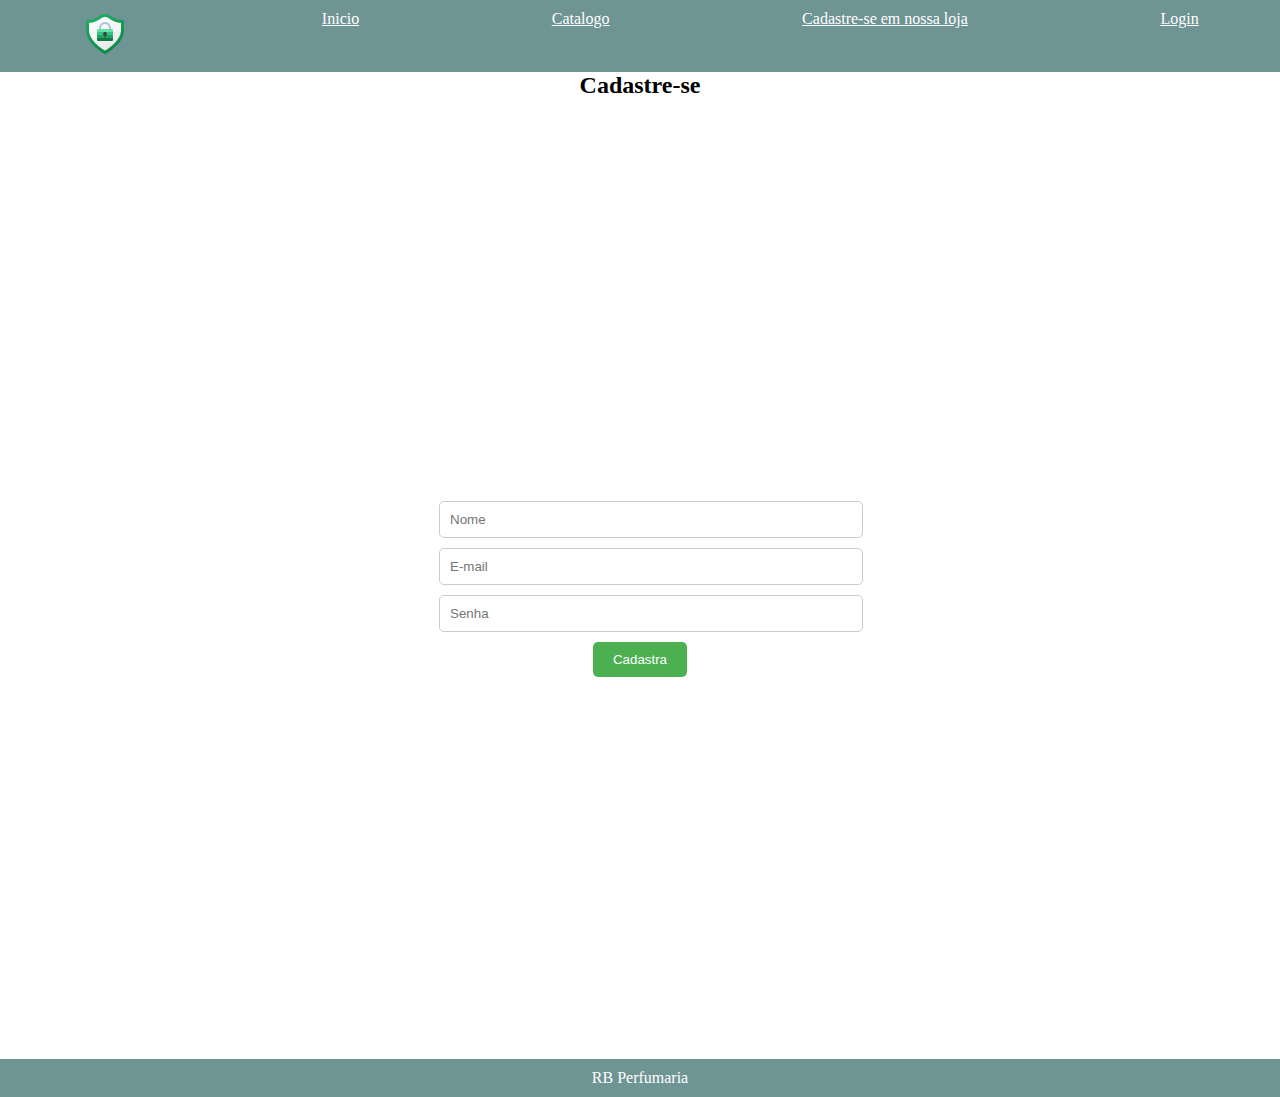
<file: styles/Cadastro/index.html>
<!DOCTYPE html>
<html lang="en">
<head>
    <meta charset="UTF-8">
    <meta name="viewport" content="width=device-width, initial-scale=1.0">
    <title>Document</title>
    <link rel="stylesheet" href="index.css">
</head>
<body>
    
  

    <header>
        <header>
          <nav>
                 <ul>
                    <li>
                      <div class="icone"> <img src="icons8-escudo-de-segurança-verde-48.png" alt=""></div>
                      <a href="indesx.html">Inicio</a>
                      <a href="Catalogo/index.html">Catalogo</a>
                      <a href="Cadastro/index.html">Cadastre-se em nossa loja</a>
                      <a href="login/index.html">Login</a>
              
                    </li>
                 </ul>
                  
          </nav>
      </header>
    
        <main>
        <section id="logo">
          <h2>Cadastre-se</h2>
        <div class="login">
            
            <form action="" method="post">
              <input type="text" name="username" placeholder="Nome">
              <input type="text" name="username" placeholder="E-mail" required><br>
              <input type="password" name="password" placeholder="Senha" required><br>
              <input type="submit" value="Cadastra">
            </form>
         
        </section>
          </div>
        </main>
        <footer> RB Perfumaria</footer>




</body>
</html>
</file>
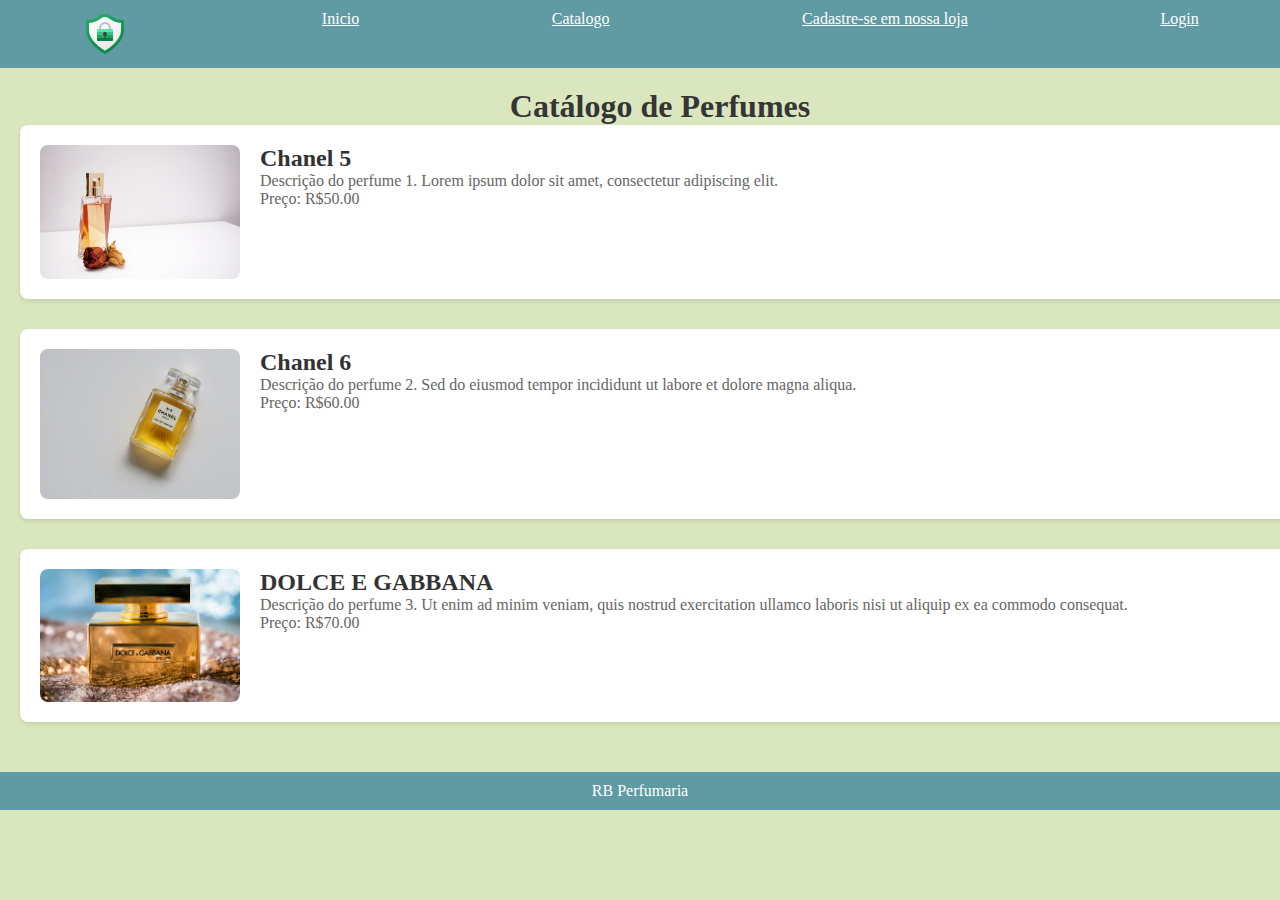
<file: styles/Catalogo/index.html>
<!DOCTYPE html>
<html lang="pt-br">
<head>
    <meta charset="UTF-8">
    <meta name="viewport" content="width=device-width, initial-scale=1.0">
    <title>catalogo</title>
    <link rel="stylesheet" href="index.css">
</head>
<body>

    <header>
       
        <nav>
            <ul>
                <li>
                    <div class="icone"> <img src="icons8-escudo-de-segurança-verde-48.png" alt=""></div>
                    <a href="indesx.html">Inicio</a>
                    <a href="Catalogo/index.html">Catalogo</a>
                    <a href="Cadastro/index.html">Cadastre-se em nossa loja</a>
                    <a href="login/index.html">Login</a>
              
                </li>
            </ul>
            
        </nav>

    </header>
    <main>
        <div class="Catalogo">
            <h1>Catálogo de Perfumes</h1>
            
            <div class="perfume">
                <img src="pexels-didsss-1190829.jpg" alt="Perfume 1">
                <div class="perfume-details">
                    <h2>Chanel 5</h2>
                    <p>Descrição do perfume 1. Lorem ipsum dolor sit amet, consectetur adipiscing elit.</p>
                    <p>Preço: R$50.00</p>
                </div>
            </div>
            
            <div class="perfume">
                <img src="pexels-jessbaileydesign-755992.jpg" alt="Perfume 2">
                <div class="perfume-details">
                    <h2>Chanel 6</h2>
                    <p>Descrição do perfume 2. Sed do eiusmod tempor incididunt ut labore et dolore magna aliqua.</p>
                    <p>Preço: R$60.00</p>
                </div>
            </div>
            
            <div class="perfume">
                <img src="pexels-valeriya-1961795.jpg" alt="Perfume 3">
                <div class="perfume-details">
                    <h2>DOLCE E GABBANA</h2>
                    <p>Descrição do perfume 3. Ut enim ad minim veniam, quis nostrud exercitation ullamco laboris nisi ut aliquip ex ea commodo consequat.</p>
                    <p>Preço: R$70.00</p>
                </div>
            </div>
           
        </div>

    </main>
    <footer>RB Perfumaria</footer>
    
    
</body>
</html>
</file>
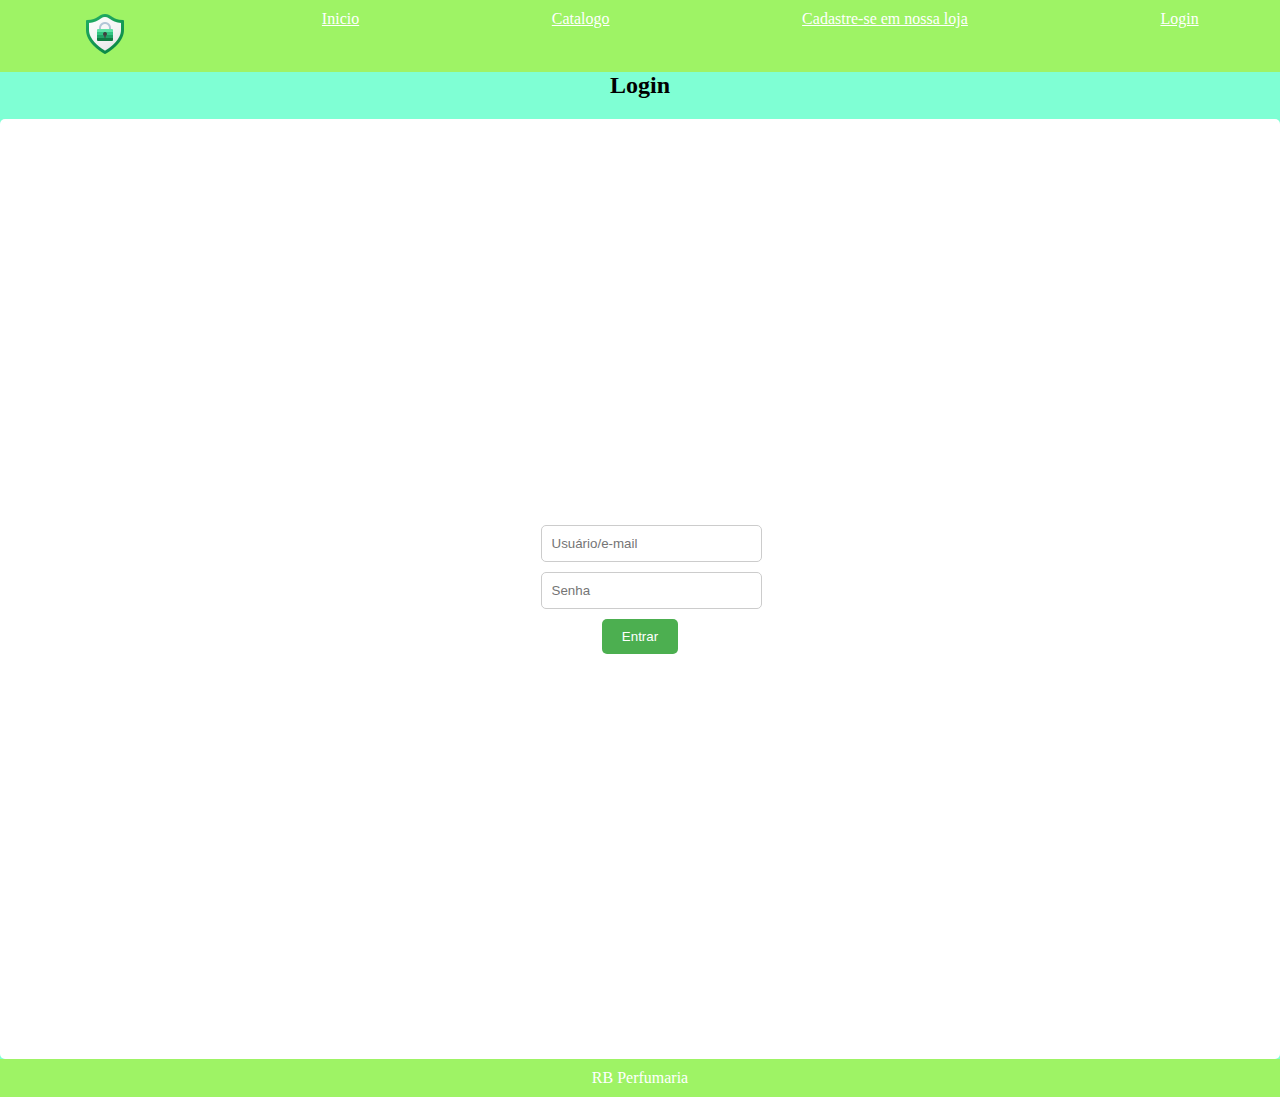
<file: styles/login/index.html>
<!DOCTYPE html>
<html lang="en">
<head>
    <meta charset="UTF-8">
    <meta name="viewport" content="width=device-width, initial-scale=1.0">
    <title>login</title>
    <link rel="stylesheet" href="index.css">
</head>
<body>
  <header>
    <header>
      <nav>
             <ul>
              <li>
                <div class="icone"> <img src="icons8-escudo-de-segurança-verde-48.png" alt=""></div>
                <a href="indesx.html">Inicio</a>
                <a href="Catalogo/index.html">Catalogo</a>
                <a href="Cadastro/index.html">Cadastre-se em nossa loja</a>
                <a href="login/index.html">Login</a>
                </li>
             </ul>    
             
      
      </nav>
  </header>

    <main>
    <section id="logo">
      <h2>Login</h2>
    <div class="login">
        
        <form action="" method="post">
          <input type="text" name="username" placeholder="Usuário/e-mail" required><br>
          <input type="password" name="password" placeholder="Senha" required><br>
          <input type="submit" value="Entrar">
        </form>
     
    </section>
      </div>
    </main>
    <footer> RB Perfumaria</footer>
</body>
</html>
</file>
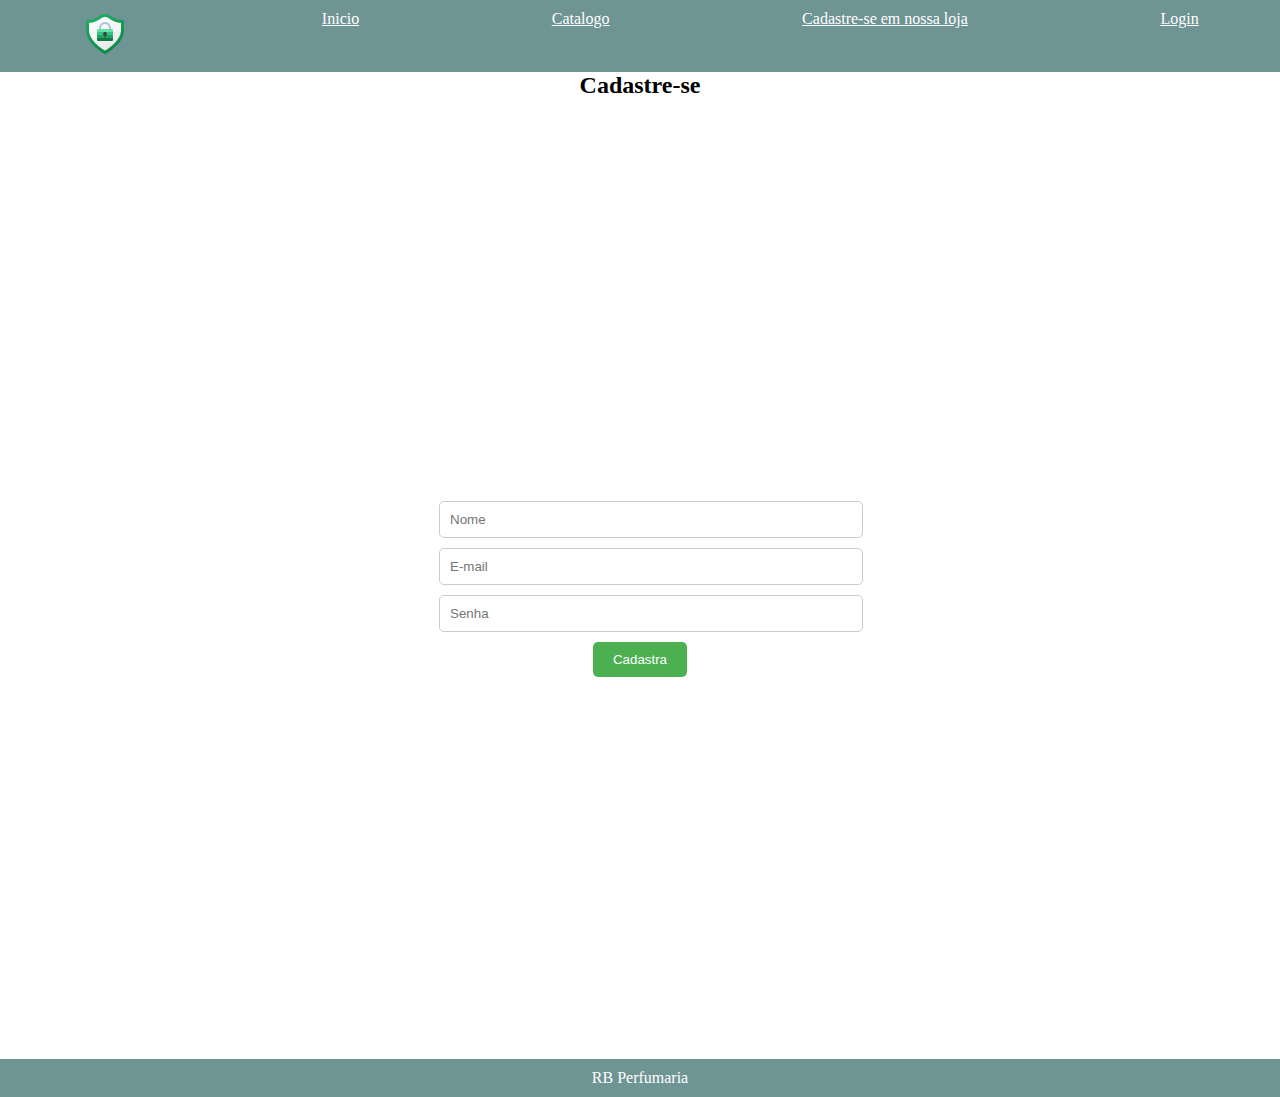
<file: styles/Cadastro/4index.html>
<!DOCTYPE html>
<html lang="en">
<head>
    <meta charset="UTF-8">
    <meta name="viewport" content="width=device-width, initial-scale=1.0">
    <title>Document</title>
    <link rel="stylesheet" href="index.css">
</head>
<body>
    
  

    <header>
        <header>
          <nav>
                 <ul>
                    <li>
                      <div class="icone"> <img src="icons8-escudo-de-segurança-verde-48.png" alt=""></div>
                      <a href="indesx.html">Inicio</a>
                      <a href="">Catalogo</a>
                      <a href="4index.html">Cadastre-se em nossa loja</a>
                      <a href="login/index.html">Login</a>
              
                    </li>
                 </ul>
                  
          </nav>
      </header>
    
        <main>
        <section id="logo">
          <h2>Cadastre-se</h2>
        <div class="login">
            
            <form action="" method="post">
              <input type="text" name="username" placeholder="Nome">
              <input type="text" name="username" placeholder="E-mail" required><br>
              <input type="password" name="password" placeholder="Senha" required><br>
              <input type="submit" value="Cadastra">
            </form>
         
        </section>
          </div>
        </main>
        <footer> RB Perfumaria</footer>




</body>
</html>
</file>
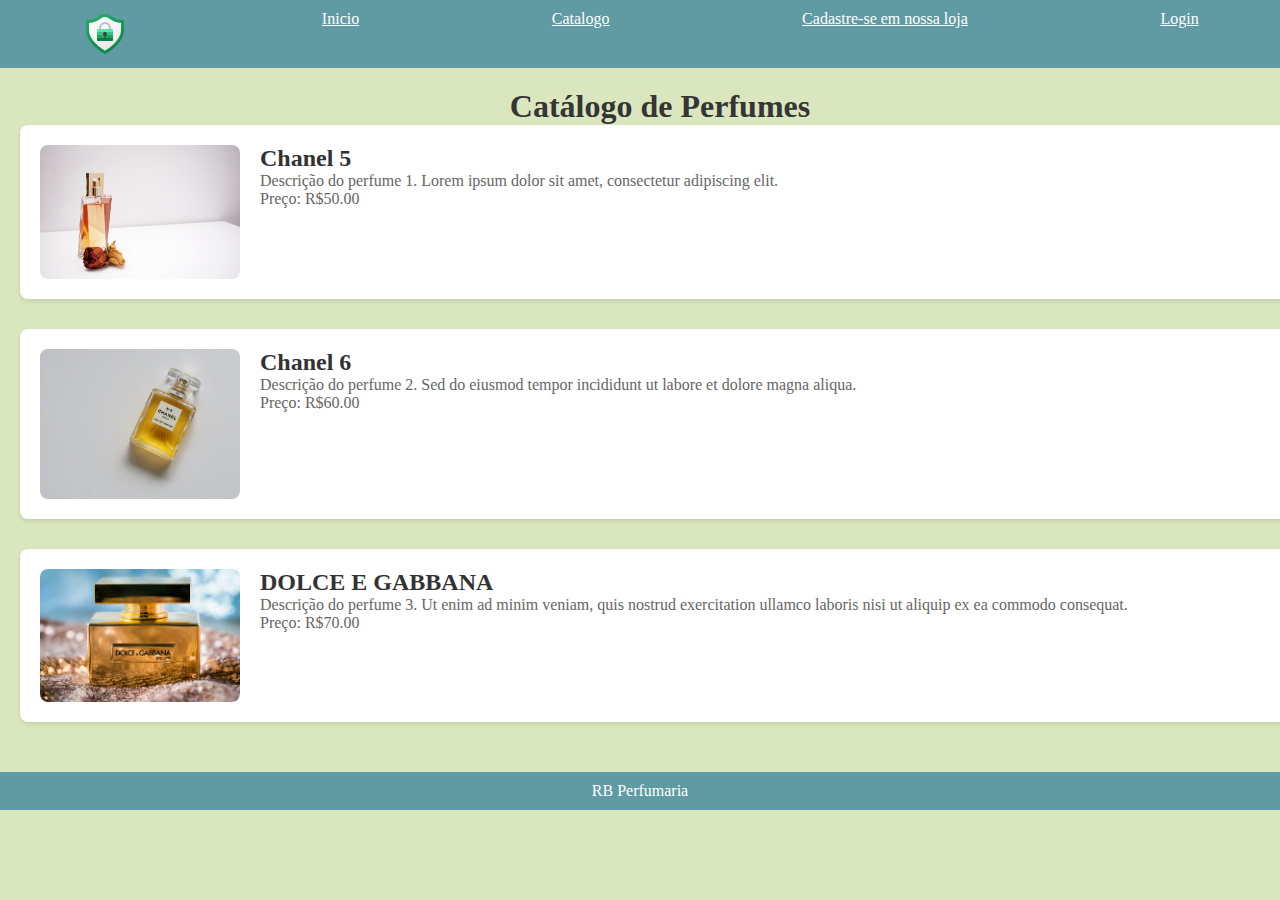
<file: styles/Catalogo/3index.html>
<!DOCTYPE html>
<html lang="pt-br">
<head>
    <meta charset="UTF-8">
    <meta name="viewport" content="width=device-width, initial-scale=1.0">
    <title>catalogo</title>
    <link rel="stylesheet" href="index.css">
</head>
<body>

    <header>
       
        <nav>
            <ul>
                <li>
                    <div class="icone"> <img src="icons8-escudo-de-segurança-verde-48.png" alt=""></div>
                    <a href="2index.html">Inicio</a>
                    <a href="3index.html">Catalogo</a>
                    <a href="3index.html">Cadastre-se em nossa loja</a>
                    <a href="1index.html">Login</a>
              
                </li>
            </ul>
            
        </nav>

    </header>
    <main>
        <div class="Catalogo">
            <h1>Catálogo de Perfumes</h1>
            
            <div class="perfume">
                <img src="pexels-didsss-1190829.jpg" alt="Perfume 1">
                <div class="perfume-details">
                    <h2>Chanel 5</h2>
                    <p>Descrição do perfume 1. Lorem ipsum dolor sit amet, consectetur adipiscing elit.</p>
                    <p>Preço: R$50.00</p>
                </div>
            </div>
            
            <div class="perfume">
                <img src="pexels-jessbaileydesign-755992.jpg" alt="Perfume 2">
                <div class="perfume-details">
                    <h2>Chanel 6</h2>
                    <p>Descrição do perfume 2. Sed do eiusmod tempor incididunt ut labore et dolore magna aliqua.</p>
                    <p>Preço: R$60.00</p>
                </div>
            </div>
            
            <div class="perfume">
                <img src="pexels-valeriya-1961795.jpg" alt="Perfume 3">
                <div class="perfume-details">
                    <h2>DOLCE E GABBANA</h2>
                    <p>Descrição do perfume 3. Ut enim ad minim veniam, quis nostrud exercitation ullamco laboris nisi ut aliquip ex ea commodo consequat.</p>
                    <p>Preço: R$70.00</p>
                </div>
            </div>
           
        </div>

    </main>
    <footer>RB Perfumaria</footer>
    
    
</body>
</html>
</file>
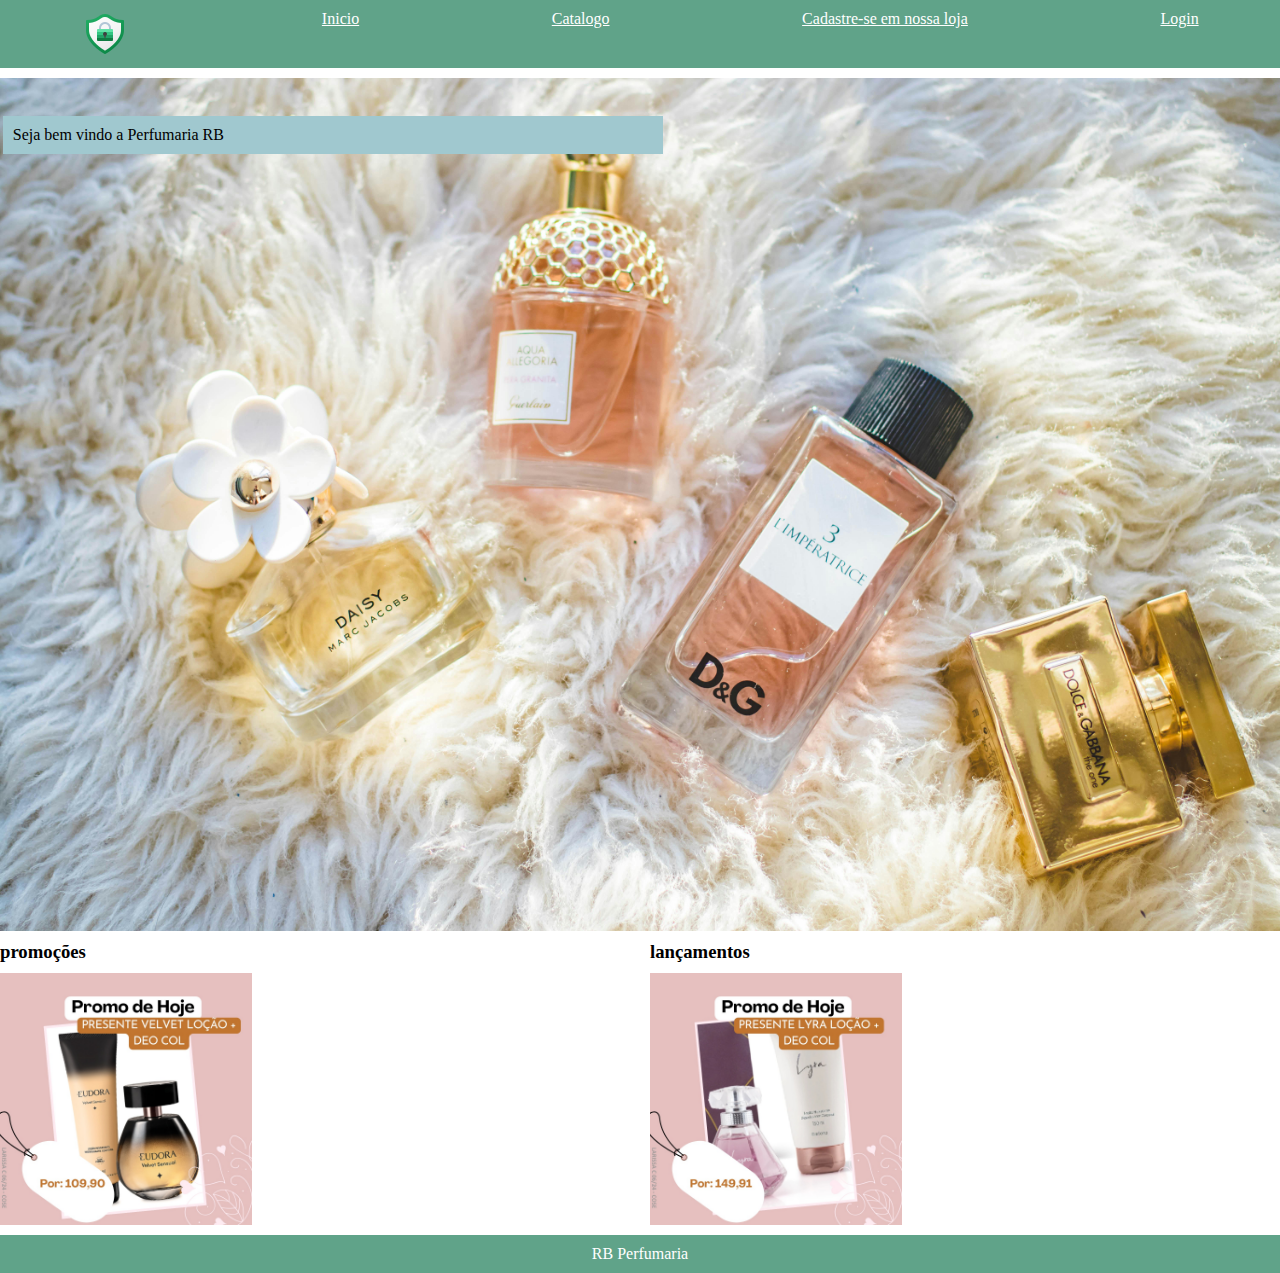
<file: styles/inicio/2indesx.html>
<!DOCTYPE html>
<html lang="bt-br">
<head>
    <meta charset="UTF-8">
    <meta http-equiv="X-UA-Compatible" content="IE=edge">
    <meta name="viewport" content="width=device-width, initial-scale=1.0">
    <title>Inicio</title>
    <link rel="stylesheet" href="index.css">
    <link rel="stylesheet" href="https://cdnjs.cloudflare.com/ajax/libs/animate.css/4.1.1/animate.min.css"/>

<head>
<body>
    <header>
       
        <nav>
            <ul>
                <li>
                    <div class="icone"> <img src="icons8-escudo-de-segurança-verde-48.png" alt=""></div>
                    <a href="2indesx.html">Inicio</a>
                    <a href="Catalogo/index.html">Catalogo</a>
                    <a href="Cadastro/index.html">Cadastre-se em nossa loja</a>
                    <a href="login/index.html">Login</a>
            
                </li>
            </ul>
            
        </nav>
 
    </header>


    <main>
        <section>
         <div id="banner">

            <div class="foto">
                
             <img src="pexels-valeriya-965989.jpg" alt="pexels-valeriya-965989">

             <div class="testo">  
                 Seja bem vindo a Perfumaria RB
                </div>
   
            </div>
        </div>   

           

         <div id="menus">
            
             <div class="animate__infinite animate__animated animate__pulse topicoImagem" id="promocoes">
                <h3>promoções</h3> 
           <img src="6be5f3c6-b470-4d67-8497-24de20377116.jpg" alt="6be5f3c6-b470-4d67-8497-24de20377116">
             </div>
           
             <div class="animate__infinite animate__animated animate__pulse topicoImagem" id="lancamentos" >
                <h3>
                    lançamentos
                </h3>
                <img src="4890308c-3ca8-4796-a034-ae1e87e1bb80.jpg" alt="">

             </div>

         </div>

 </section>



    </main>
    <footer> RB Perfumaria</footer>


</body>
</html>
</file>
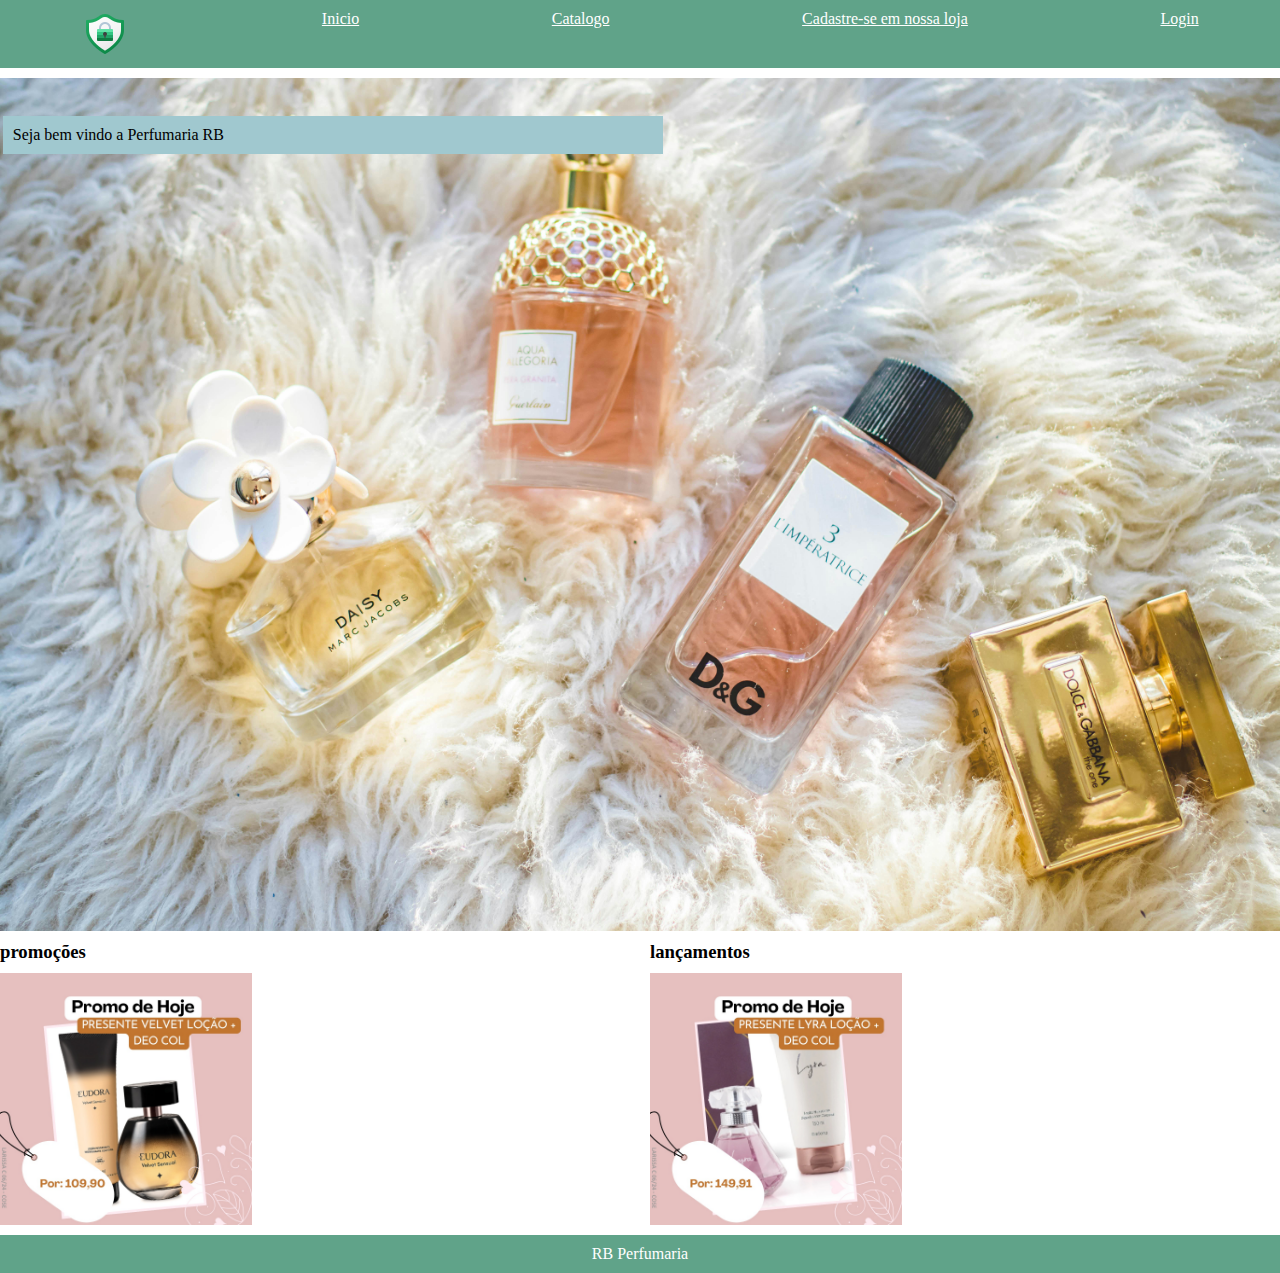
<file: styles/inicio/indesx.html>
<!DOCTYPE html>
<html lang="bt-br">
<head>
    <meta charset="UTF-8">
    <meta http-equiv="X-UA-Compatible" content="IE=edge">
    <meta name="viewport" content="width=device-width, initial-scale=1.0">
    <title>Inicio</title>
    <link rel="stylesheet" href="index.css">
    <link rel="stylesheet" href="https://cdnjs.cloudflare.com/ajax/libs/animate.css/4.1.1/animate.min.css"/>

<head>
<body>
    <header>
       
        <nav>
            <ul>
                <li>
                    <div class="icone"> <img src="icons8-escudo-de-segurança-verde-48.png" alt=""></div>
                    <a href="indesx.html">Inicio</a>
                    <a href="Catalogo/index.html">Catalogo</a>
                    <a href="Cadastro/index.html">Cadastre-se em nossa loja</a>
                    <a href="login/index.html">Login</a>
            
                </li>
            </ul>
            
        </nav>
 
    </header>


    <main>
        <section>
         <div id="banner">

            <div class="foto">
                
             <img src="pexels-valeriya-965989.jpg" alt="pexels-valeriya-965989">

             <div class="testo">  
                 Seja bem vindo a Perfumaria RB
                </div>
   
            </div>
        </div>   

           

         <div id="menus">
            
             <div class="animate__infinite animate__animated animate__pulse topicoImagem" id="promocoes">
                <h3>promoções</h3> 
           <img src="6be5f3c6-b470-4d67-8497-24de20377116.jpg" alt="6be5f3c6-b470-4d67-8497-24de20377116">
             </div>
           
             <div class="animate__infinite animate__animated animate__pulse topicoImagem" id="lancamentos" >
                <h3>
                    lançamentos
                </h3>
                <img src="4890308c-3ca8-4796-a034-ae1e87e1bb80.jpg" alt="">

             </div>

         </div>

 </section>



    </main>
    <footer> RB Perfumaria</footer>


</body>
</html>
</file>
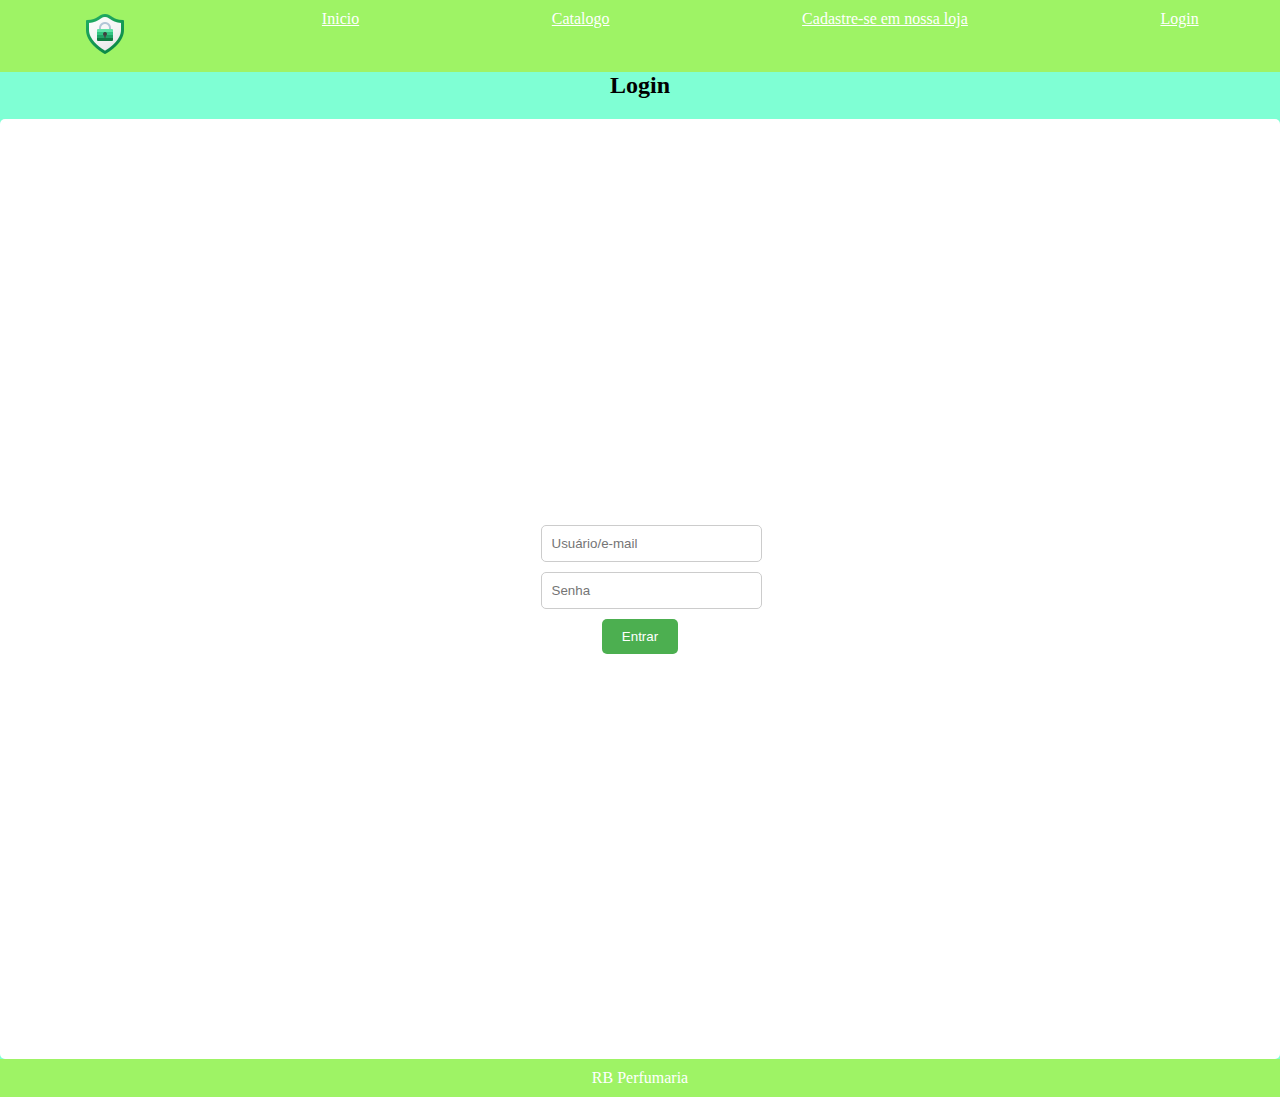
<file: styles/login/1index.html>
<!DOCTYPE html>
<html lang="en">
<head>
    <meta charset="UTF-8">
    <meta name="viewport" content="width=device-width, initial-scale=1.0">
    <title>login</title>
    <link rel="stylesheet" href="index.css">
</head>
<body>
  <header>
    <header>
      <nav>
             <ul>
              <li>
                <div class="icone"> <img src="icons8-escudo-de-segurança-verde-48.png" alt=""></div>
                <a href="1index.html">Inicio</a>
                <a href="Catalogo/index.html">Catalogo</a>
                <a href="Cadastro/index.html">Cadastre-se em nossa loja</a>
                <a href="1index.html">Login</a>
                </li>
             </ul>    
             
      
      </nav>
  </header>

    <main>
    <section id="logo">
      <h2>Login</h2>
    <div class="login">
        
        <form action="" method="post">
          <input type="text" name="username" placeholder="Usuário/e-mail" required><br>
          <input type="password" name="password" placeholder="Senha" required><br>
          <input type="submit" value="Entrar">
        </form>
     
    </section>
      </div>
    </main>
    <footer> RB Perfumaria</footer>
</body>
</html>
</file>
<file: styles/Cadastro/index.css>
*{
    margin: 0%;
    padding: 0%;
}

head{
    background-color: antiquewhite;
}

header{
    width: 100%;
}
a{
    color: white;

}

li{
    padding: 10px 0px;
    background-color: rgb(111, 148, 148);
    display: flex;
    justify-content: space-around;
    gap: 30px;
     
}



.login{
    display: flex;
    justify-content: center;
    align-items: center;
    height: 100vh;
    background-color: #f2f2f2;


}

   
  
.login {
    background-color: #fff;
    padding: 20px;
    border-radius: 5px;
    box-shadow: 10px rgba(0, 0, 0, 0.1);
    text-align: center;
  }
  
h2{
    margin-bottom: 20px;
    display: flex;
    justify-content: center;
    align-items: center;
  }
  

.login input[type="text"]{
    width: 100%;
    padding: 10px;
    margin-bottom: 10px;
    border: 1px solid #ccc;
    border-radius: 5px;

} 
   
    

.login input[type="password"] {
    width: 100%;
    padding: 10px;
    margin-bottom: 10px;
    border: 1px solid #ccc;
    border-radius: 5px;
    
  }
  
.login input[type="submit"] {
    background-color: #4CAF50;
    color: white;
    padding: 10px 20px;
    border: none;
    border-radius: 5px;
    cursor: pointer;
  }
  
.login input[type="submit"]:hover {
    background-color: #45a049;
}

footer{
    padding: 10px 0px;
    display: flex;
    justify-content: center;
    background-color: rgb(111, 148, 148);
    color: white;
}
</file>
<file: styles/Catalogo/index.css>
*{
    margin: 0%;
    padding: 0%;
}
header{
    width: 100%;
    
    
  }
  
.icone{
      display: flex;
  }
  a{
      color: white;
   }
     
   
li{
  padding: 10px 0px;
  background-color: rgb(96, 155, 163);
  display: flex;
  justify-content: space-around;
  gap: 30px;
  
}

body{
    width: 100%;
    background-color: rgb(218, 230, 190);
}




main{
    width: 100%;
}

.Catalogo {
    width: 100%;
    margin: 0 auto;
    padding: 20px;
}

h1 {
    text-align: center;
    color: #363535;
}

.perfume {
    margin-bottom: 30px;
    padding: 20px;
    background-color: #fff;
    border-radius: 8px;
    box-shadow: 0 2px 4px rgba(0, 0, 0, 0.1);
    display: flex;
}

.perfume img {
    max-width: 200px;
    margin-right: 20px;
    border-radius: 8px;
}

.perfume-details {
    flex: 1;

}

.perfume-details h2 {
    color: #333;
}

.perfume-details p {
    color: #666;
}

footer{
    padding: 10px 0px;
    display: flex;
    justify-content: center;
    background-color:  rgb(96, 155, 163);
    color: white;
}
</file>
<file: styles/login/index.css>
*{
    margin: 0%;
    padding: 0%;

}


head{
    background-color: rgb(202, 174, 138);
     }

header{
    width: 100%;
}
a{
    color: white;

}

body{
    background-color: aquamarine;
}

li{
    padding: 10px 0px;
    background-color: rgb(158, 243, 101);
    display: flex;
    justify-content: space-around;
    gap: 30px;
     
}

.login{
    display: flex;
    justify-content: center;
    align-items: center;
    height: 100vh;
    background-color: #f2f2f2;


}

   
  
.login {
    background-color: #fff;
    padding: 20px;
    border-radius: 5px;
    box-shadow: 10px rgba(0, 0, 0, 0.1);
    text-align: center;
  }
  
h2{
    margin-bottom: 20px;
    display: flex;
    justify-content: center;
    align-items: center;
  }
  

.login input[type="text"]{
    width: 100%;
    padding: 10px;
    margin-bottom: 10px;
    border: 1px solid #ccc;
    border-radius: 5px;

} 
   
    

.login input[type="password"] {
    width: 100%;
    padding: 10px;
    margin-bottom: 10px;
    border: 1px solid #ccc;
    border-radius: 5px;
    
  }
  
.login input[type="submit"] {
    background-color: #4CAF50;
    color: white;
    padding: 10px 20px;
    border: none;
    border-radius: 5px;
    cursor: pointer;
  }
  
.login input[type="submit"]:hover {
    background-color: #45a049;
}

footer{
    padding: 10px 0px;
    display: flex;
    justify-content: center;
    background-color: rgb(158, 243, 101);
    color: white;
}
</file>
<file: styles/inicio/index.css>
*{
    margin: 0%;
    padding: 0%;

}

header{
  width: 100%;
  
  
}

.icone{
    display: flex;
}
a{
    color: white;
 }
   
 
li{
padding: 10px 0px;
background-color: rgb(96, 163, 137);
display: flex;
justify-content: space-around;
gap: 30px;

}



header{
    width: 100%;
}



main img{
     width: 100%;
     padding: 10px 0px;
     display: flex;
     justify-content: center;
}
.testo{
    width:50%;
    position: absolute;
    top: 15%;
    left: 26%;
    transform: translate(-50%, -50%);
    background-color: rgb(160, 200, 207);
    padding: 10px;
}

#menus{
    width: 100%;
    display: flex;
    justify-content: space-around;
    cursor: pointer;
    gap: 20px;
}
   

#promocoes img{
   width: 40%;
   
   
    
}




   

#lancamentos img{
    width: 40%;
}

footer{
    padding: 10px 0px;
    display: flex;
    justify-content: center;
    background-color: rgb(96, 163, 137);
    color: white;
}
</file>
